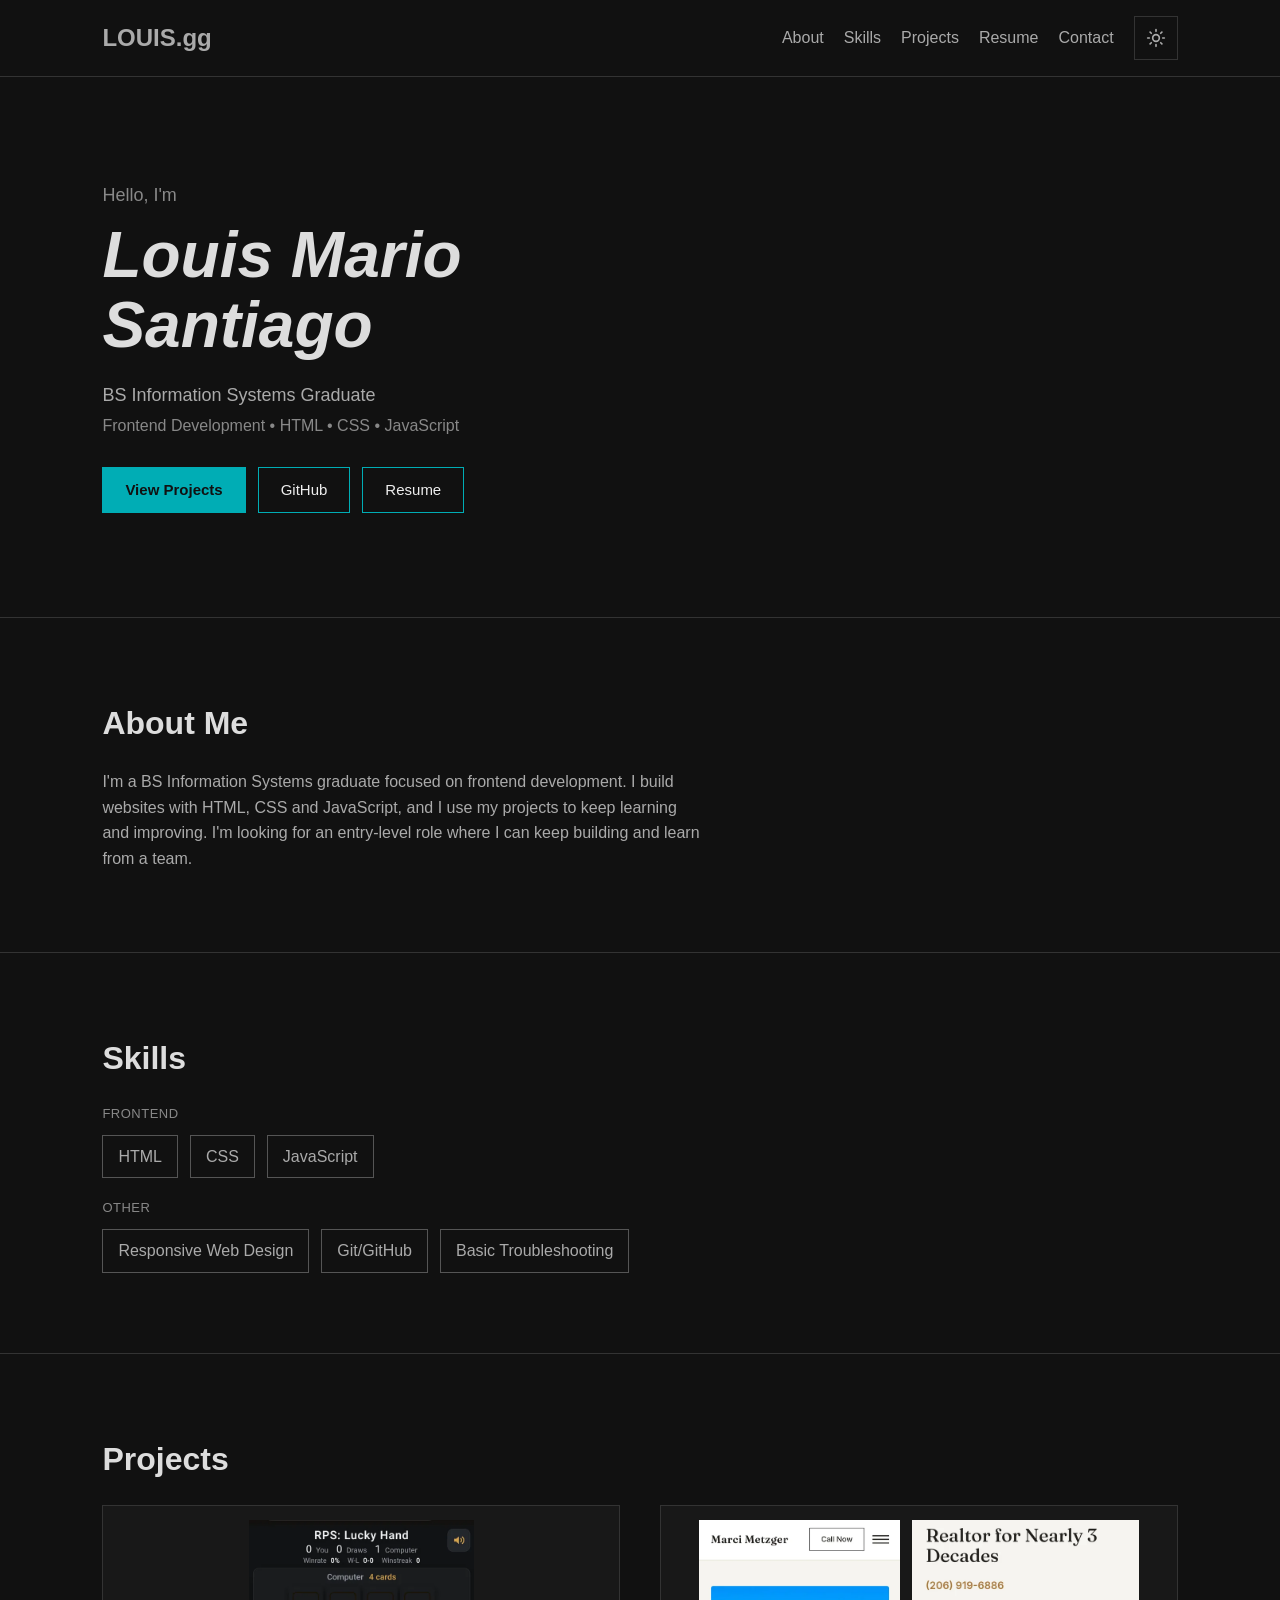
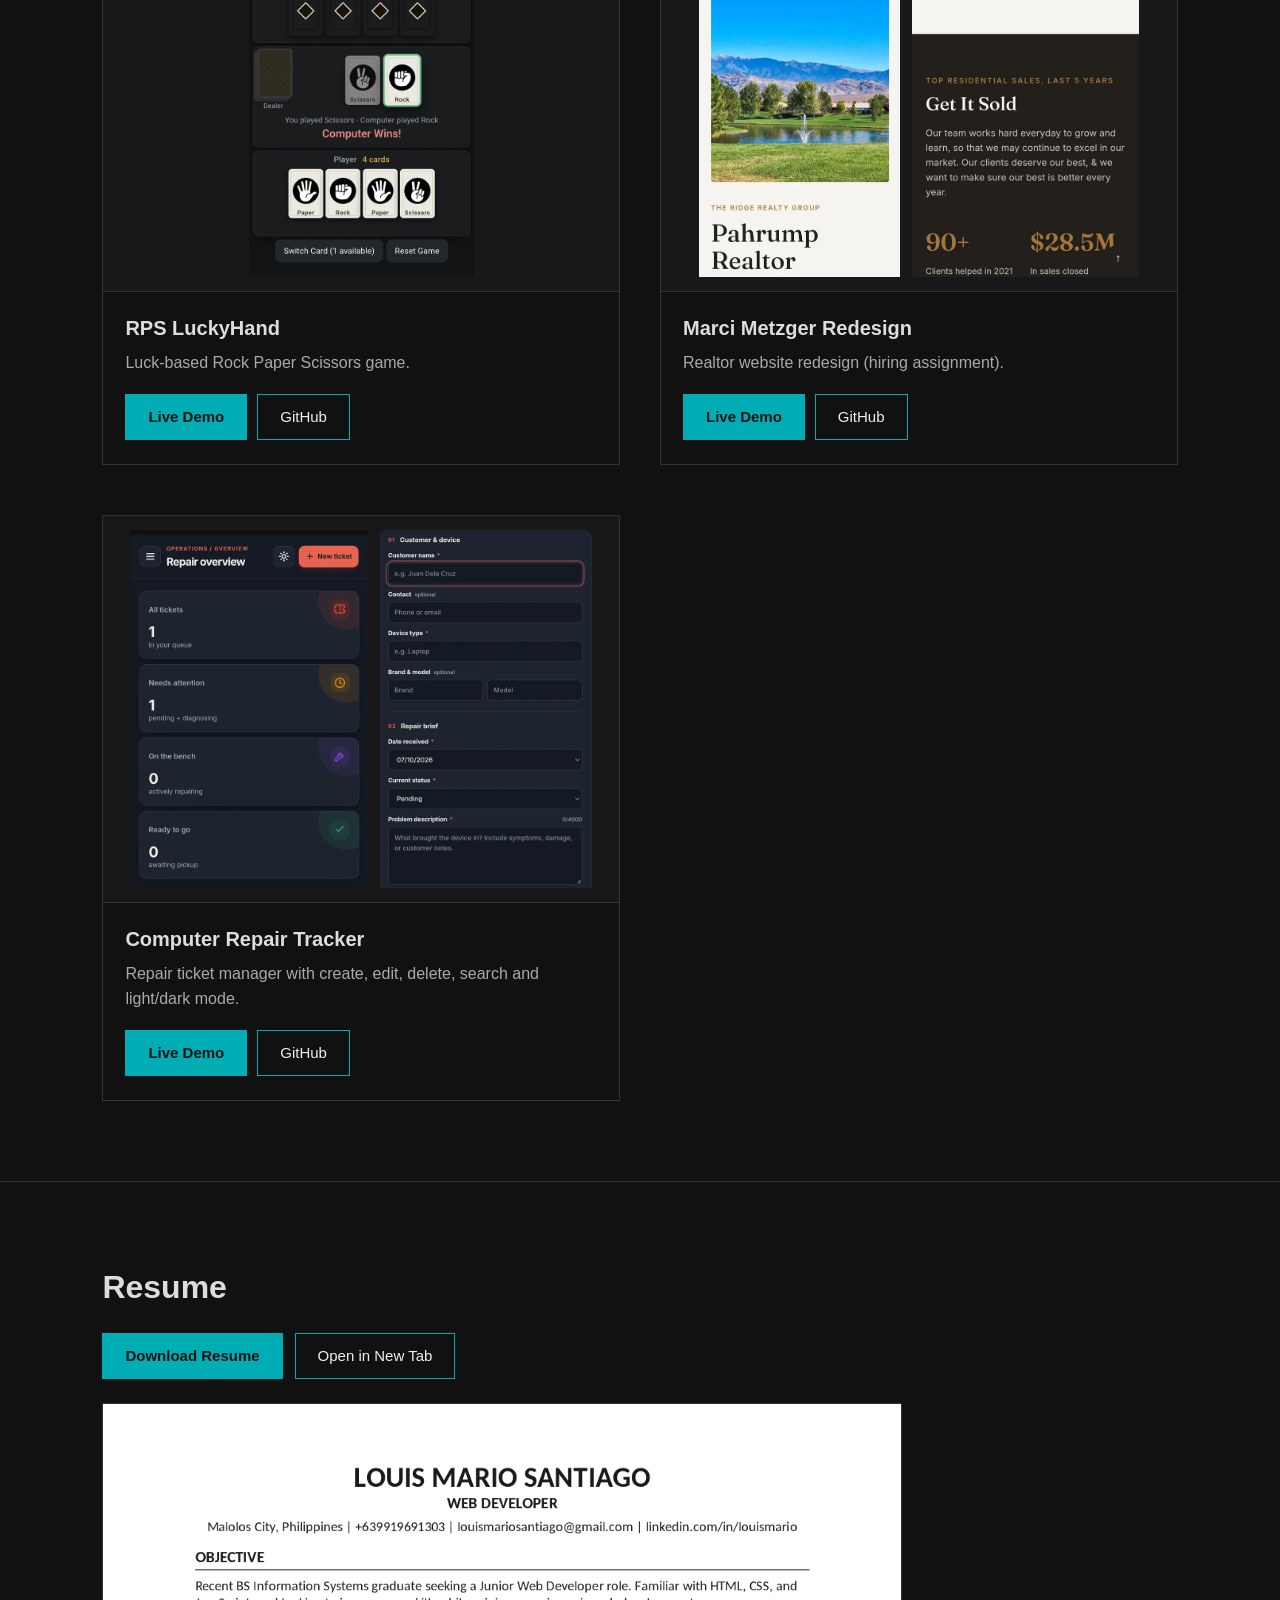
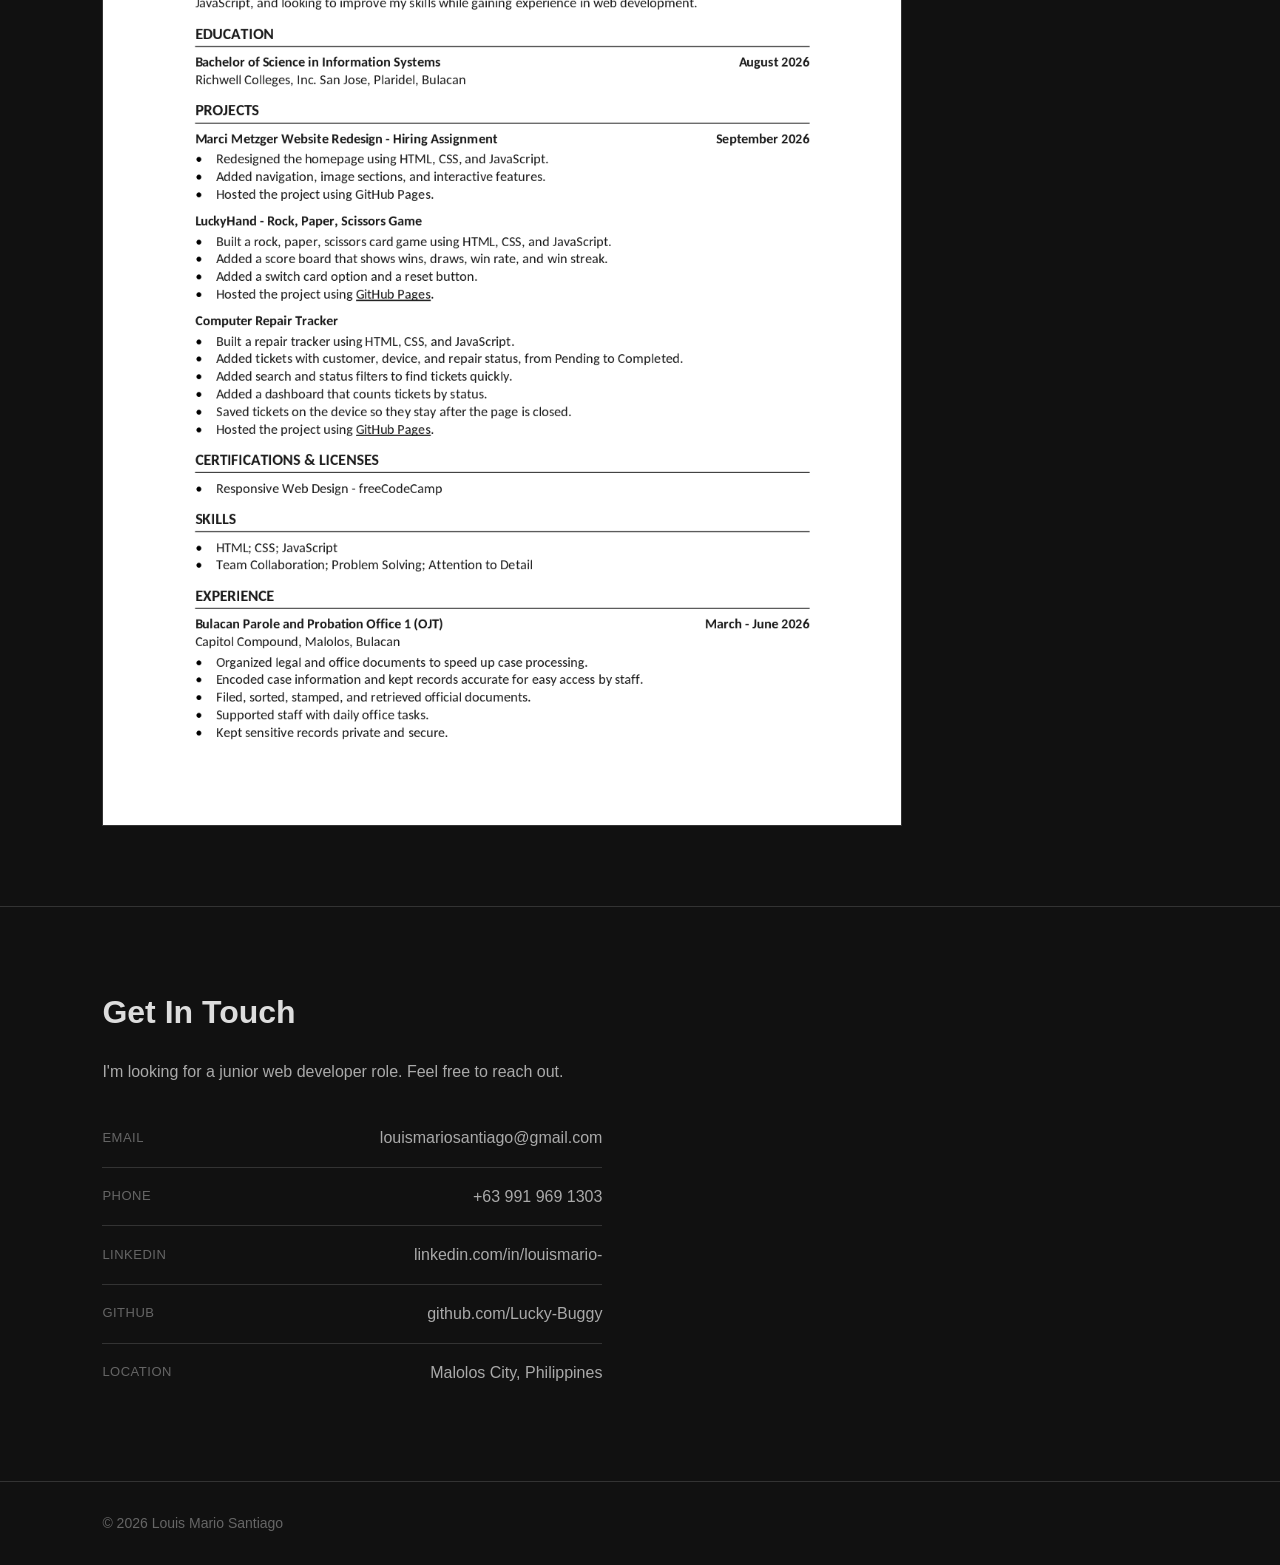
<file: index.html>
<!DOCTYPE html>
<html lang="en" data-theme="dark">

<head>
    <meta charset="UTF-8">
    <meta name="viewport" content="width=device-width, initial-scale=1.0">
    <meta name="description" content="Portfolio of Louis Mario Santiago, a BS Information Systems graduate focused on frontend development with HTML, CSS and JavaScript.">
    <title>Louis Mario Santiago | Frontend Development Portfolio</title>
    <meta name="theme-color" content="#111111">
    <script>
        try {
            var saved = localStorage.getItem("theme");
            if (saved === "light" || saved === "dark") {
                document.documentElement.setAttribute("data-theme", saved);
            }
        } catch (e) { }
    </script>
    <link rel="stylesheet" href="portfolio.css">
</head>

<body>

    <header>
        <nav>
            <h2>LOUIS.gg</h2>

            <div class="nav-right">
                <div id="nav-links" class="nav-links">
                    <a href="#about">About</a>
                    <a href="#skills">Skills</a>
                    <a href="#projects">Projects</a>
                    <a href="#resume">Resume</a>
                    <a href="#contact">Contact</a>
                </div>

                <button class="theme-toggle" type="button" aria-label="Switch to light mode">
                    <svg class="icon-sun" viewBox="0 0 24 24" aria-hidden="true">
                        <circle cx="12" cy="12" r="4"></circle>
                        <path d="M12 2v2M12 20v2M4.93 4.93l1.41 1.41M17.66 17.66l1.41 1.41M2 12h2M20 12h2M4.93 19.07l1.41-1.41M17.66 6.34l1.41-1.41"></path>
                    </svg>
                    <svg class="icon-moon" viewBox="0 0 24 24" aria-hidden="true">
                        <path d="M21 12.79A9 9 0 1 1 11.21 3 7 7 0 0 0 21 12.79z"></path>
                    </svg>
                </button>

                <button class="nav-toggle" type="button" aria-label="Toggle menu" aria-expanded="false" aria-controls="nav-links">
                    <span></span><span></span><span></span>
                </button>
            </div>
        </nav>
    </header>

    <main>

        <section class="hero reveal">
      
            <p class="hero-hello">Hello, I'm</p>

            <h1><em>Louis Mario<br>Santiago</em></h1>

            <p class="hero-role">BS Information Systems Graduate</p>
            <p class="hero-focus">Frontend Development &bull; HTML &bull; CSS &bull; JavaScript</p>

            <div class="hero-buttons">
                <a href="#projects" class="btn btn-primary">View Projects</a>
                <a href="https://github.com/Lucky-Buggy" class="btn" target="_blank" rel="noopener noreferrer">GitHub</a>
                <a href="#resume" class="btn">Resume</a>
            </div>
        </section>

        <section id="about" class="reveal">
            <h2>About Me</h2>

            <p>
                I'm a BS Information Systems graduate focused on frontend development.
                I build websites with HTML, CSS and JavaScript, and I use my projects
                to keep learning and improving. I'm looking for an entry-level role
                where I can keep building and learn from a team.
            </p>
        </section>

        <section id="skills" class="reveal">
            <h2>Skills</h2>

            <h3 class="skill-group">Frontend</h3>
            <ul>
                <li>HTML</li>
                <li>CSS</li>
                <li>JavaScript</li>
            </ul>

            <h3 class="skill-group">Other</h3>
            <ul>
                <li>Responsive Web Design</li>
                <li>Git/GitHub</li>
                <li>Basic Troubleshooting</li>
            </ul>
        </section>

        <section id="projects" class="reveal">
            <h2>Projects</h2>

            <div class="project-grid">

                <article class="project">
                    <figure class="project-shot is-phone">
                        <img src="images/rps-luckyhand.webp" alt="RPS LuckyHand game screen showing the computer's and player's cards, the score, and a Computer Wins result" width="566" height="900" loading="lazy">
                    </figure>
                    <div class="project-info">
                        <h3>RPS LuckyHand</h3>
                        <p>Luck-based Rock Paper Scissors game.</p>
                        <div class="project-links">
                            <a href="https://lucky-buggy.github.io/RPS-LuckyHand/" class="btn btn-primary" target="_blank" rel="noopener noreferrer">Live Demo</a>
                            <a href="https://github.com/Lucky-Buggy/RPS-LuckyHand" class="btn" target="_blank" rel="noopener noreferrer">GitHub</a>
                        </div>
                    </div>
                </article>

                <article class="project">
                    <figure class="project-shot is-phone">
                        <img src="images/marci-hero.webp" alt="Marci Metzger redesign: mobile header and hero with a lake and mountain photo and the headline Pahrump Realtor" width="507" height="900" loading="lazy">
                        <img src="images/marci-stats.webp" alt="Marci Metzger redesign: dark Get It Sold section with sales statistics" width="570" height="900" loading="lazy">
                    </figure>
                    <div class="project-info">
                        <h3>Marci Metzger Redesign</h3>
                        <p>Realtor website redesign (hiring assignment).</p>
                        <div class="project-links">
                            <a href="https://lucky-buggy.github.io/marci/" class="btn btn-primary" target="_blank" rel="noopener noreferrer">Live Demo</a>
                            <a href="https://github.com/Lucky-Buggy/marci" class="btn" target="_blank" rel="noopener noreferrer">GitHub</a>
                        </div>
                    </div>
                </article>

                <article class="project">
                    <figure class="project-shot is-phone">
                        <img src="images/crt-overview.webp" alt="Computer Repair Tracker overview screen in dark mode with ticket counts for all tickets, needs attention, on the bench and ready to go" width="534" height="900" loading="lazy">
                        <img src="images/crt-form.webp" alt="Computer Repair Tracker new ticket form with customer, device and repair details fields" width="534" height="900" loading="lazy">
                    </figure>
                    <div class="project-info">
                        <h3>Computer Repair Tracker</h3>
                        <p>Repair ticket manager with create, edit, delete, search and light/dark mode.</p>
                        <div class="project-links">
                            <a href="https://lucky-buggy.github.io/Computer-Repair-Tracker/" class="btn btn-primary" target="_blank" rel="noopener noreferrer">Live Demo</a>
                            <a href="https://github.com/Lucky-Buggy/Computer-Repair-Tracker" class="btn" target="_blank" rel="noopener noreferrer">GitHub</a>
                        </div>
                    </div>
                </article>


            </div>
        </section>

        <section id="resume" class="reveal">
            <h2>Resume</h2>

            <div class="resume-buttons">
                <a href="resume/Louis_Mario_Santiago_Resume.pdf" class="btn btn-primary" download>Download Resume</a>
                <a href="resume/Louis_Mario_Santiago_Resume.pdf" class="btn" target="_blank" rel="noopener noreferrer">Open in New Tab</a>
            </div>

            <div class="resume-viewer">
                
                <iframe class="resume-frame" data-src="resume/Louis_Mario_Santiago_Resume.pdf#view=FitH" title="Louis Mario Santiago resume (PDF)"></iframe>

              
                <img class="resume-preview" src="images/resume-preview.webp" alt="Preview of Louis Mario Santiago's one-page resume" width="1105" height="1430" loading="lazy">
            </div>
        </section>

        <section id="contact" class="reveal">
            <h2>Get In Touch</h2>

            <p>
                I'm looking for a junior web developer role. Feel free to reach out.
            </p>

            <ul class="contact-list">
                <li>
                    <span class="contact-label">Email</span>
                    <a href="mailto:louismariosantiago@gmail.com">louismariosantiago@gmail.com</a>
                </li>
                <li>
                    <span class="contact-label">Phone</span>
                    <a href="tel:+639919691303">+63 991 969 1303</a>
                </li>
                <li>
                    <span class="contact-label">LinkedIn</span>
                    <a href="https://linkedin.com/in/louismario-" target="_blank" rel="noopener noreferrer">linkedin.com/in/louismario-</a>
                </li>
                <li>
                    <span class="contact-label">GitHub</span>
                    <a href="https://github.com/Lucky-Buggy" target="_blank" rel="noopener noreferrer">github.com/Lucky-Buggy</a>
                </li>
                <li>
                    <span class="contact-label">Location</span>
                    <span>Malolos City, Philippines</span>
                </li>
            </ul>
        </section>

    </main>

    <footer>
        <p>&copy; 2026 Louis Mario Santiago</p>
    </footer>


    <script src="portfolio.js"></script>
</body>

    </html>
</file>
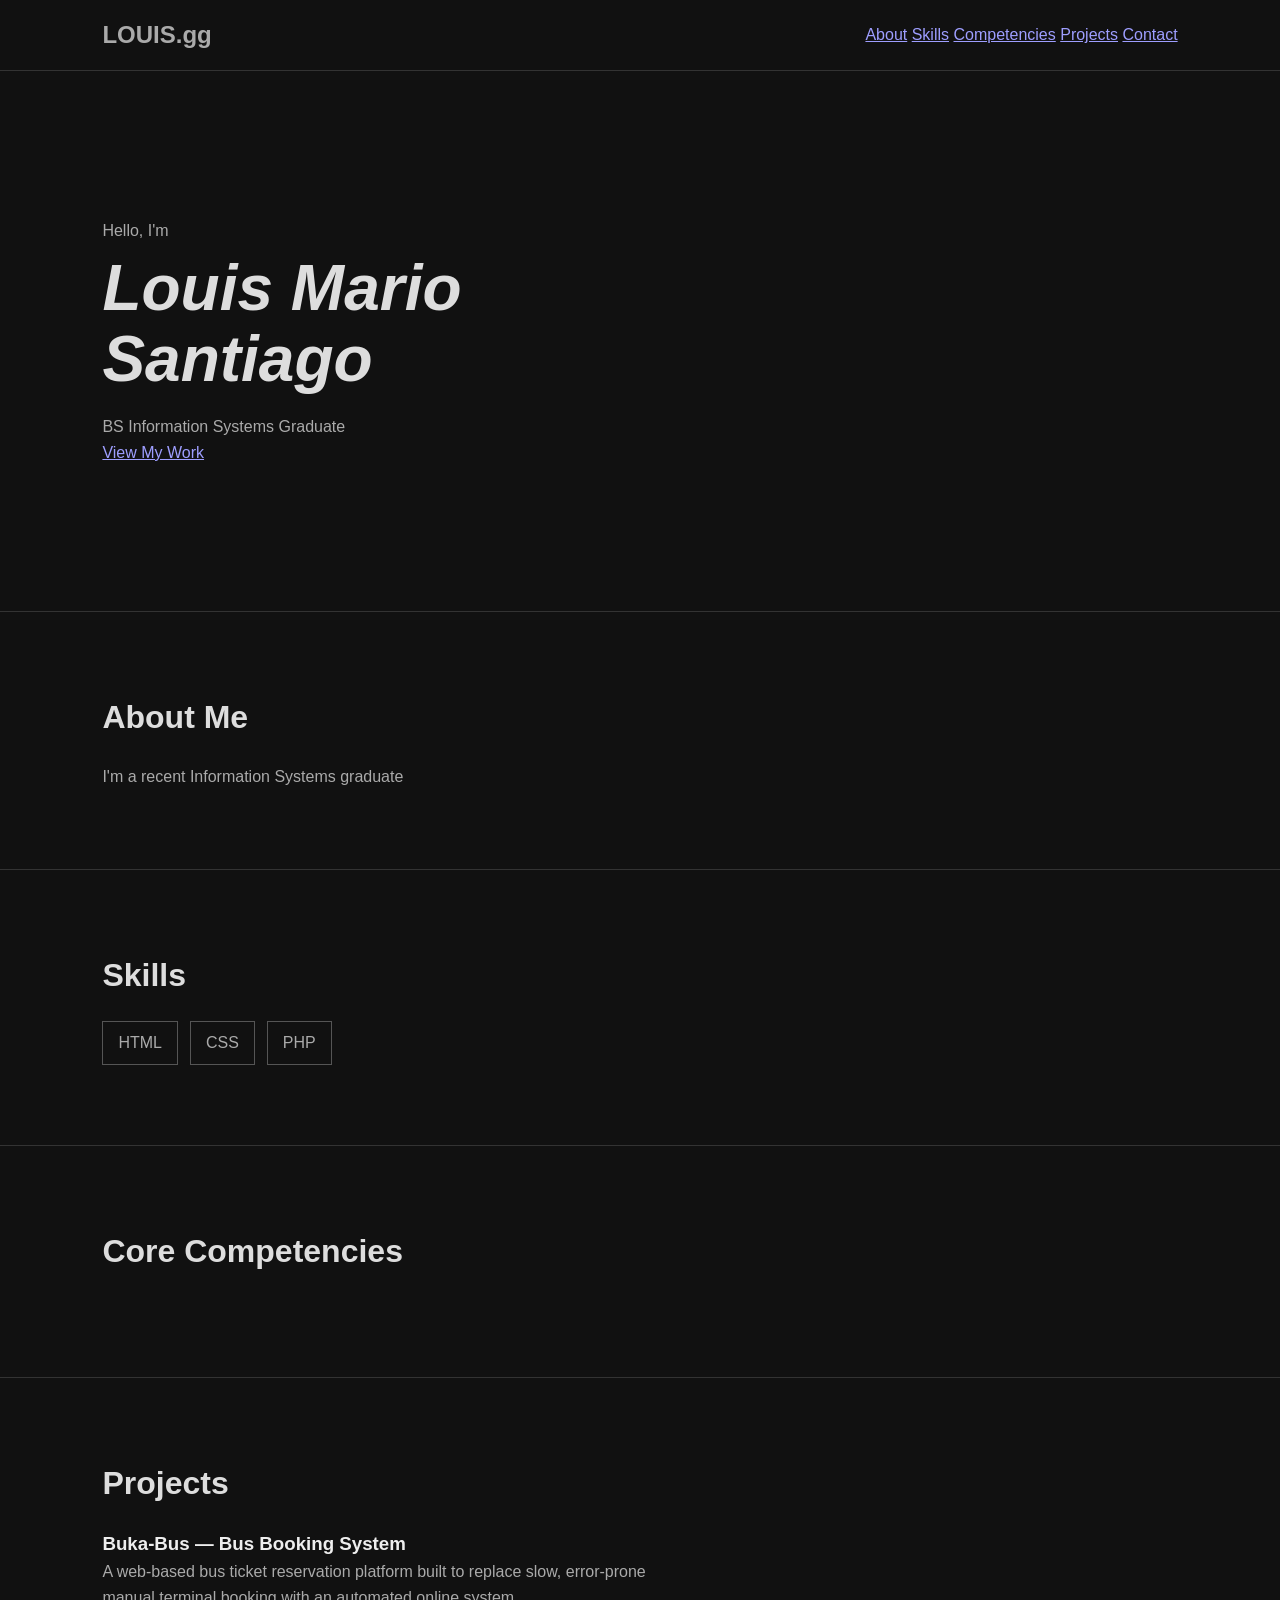
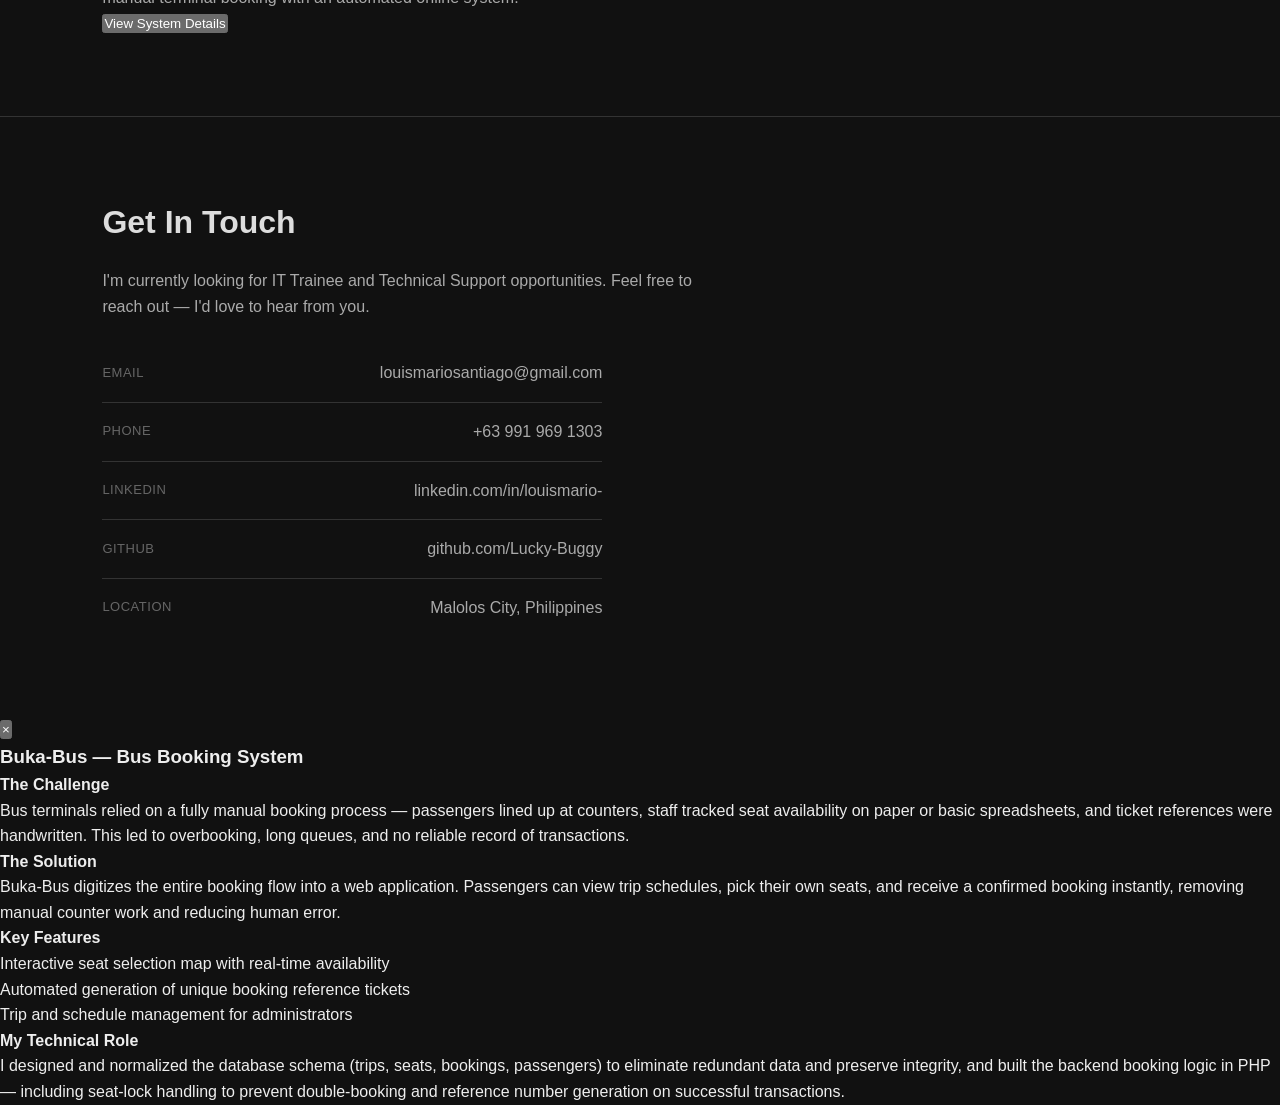
<file: portfolio.html>
<!DOCTYPE html>
<html lang="en">

<head>
    <meta charset="UTF-8">
    <meta name="viewport" content="width=device-width, initial-scale=1.0">
    <title>Louis's Portfolio</title>
    <link rel="stylesheet" href="portfolio.css">
</head>

<body>

    <header>
        <nav>
            <h2>LOUIS.gg</h2>

            <div>
                <a href="#about">About</a>
                <a href="#skills">Skills</a>
                <a href="#competencies">Competencies</a>
                <a href="#projects">Projects</a>
              <a href="#contact">Contact</a>
            </div>
        </nav>
    </header>

    <main>

        <section class="hero reveal">
            <p>Hello, I'm</p>

            <h1><em>Louis Mario<br>Santiago</em></h1>

            <p>BS Information Systems Graduate</p>

            <a href="#projects">View My Work</a>
        </section>

        <section id="about" class="reveal">
            <h2>About Me</h2>

            <p>
                I'm a recent Information Systems graduate
            </p>
        </section>

        <section id="skills" class="reveal">
            <h2>Skills</h2>

            <ul>
                <li>HTML</li>
                <li>CSS</li>
                <li>PHP</li>
            </ul>
        </section>

        <section id="competencies" class="reveal">
            <h2>Core Competencies</h2>
            <p>
                
            </p>
        </section>

        <section id="projects" class="reveal">
            <h2>Projects</h2>

            <article>
                <h3>Buka-Bus — Bus Booking System</h3>
                <p>
                    A web-based bus ticket reservation platform built to replace slow,
                    error-prone manual terminal booking with an automated online system.
                </p>
                <button class="view-details-btn" data-modal-target="#bukabus-modal">
                    View System Details
                </button>
            </article>

        </section>


<section id="contact" class="reveal">
    <h2>Get In Touch</h2>

    <p>
        I'm currently looking for IT Trainee and Technical Support opportunities.
        Feel free to reach out — I'd love to hear from you.
    </p>

    <ul class="contact-list">
        <li>
            <span class="contact-label">Email</span>
            <a href="louismariosantiago@gmail.com">louismariosantiago@gmail.com</a>
        </li>
        <li>
            <span class="contact-label">Phone</span>
            <a href="tel:+63919691303">+63 991 969 1303</a>
        </li>
        <li>
            <span class="contact-label">LinkedIn</span>
            <a href="https://linkedin.com/in/louismario-" target="_blank" rel="noopener noreferrer">linkedin.com/in/louismario-</a>
        </li>
        <li>
            <span class="contact-label">GitHub</span>
            <a href="https://github.com/Lucky-Buggy" target="_blank" rel="noopener noreferrer">github.com/Lucky-Buggy</a>
        </li>
        <li>
            <span class="contact-label">Location</span>
            <span>Malolos City, Philippines</span>
        </li>
    </ul>
</section>
      
    </main>

    
    <div class="modal-overlay" id="bukabus-modal">
        <div class="modal">
            <button class="modal-close" aria-label="Close modal">&times;</button>

            <h3>Buka-Bus — Bus Booking System</h3>

            <div class="modal-section">
                <h4>The Challenge</h4>
                <p>
                    Bus terminals relied on a fully manual booking process — passengers
                    lined up at counters, staff tracked seat availability on paper or
                    basic spreadsheets, and ticket references were handwritten. This led
                    to overbooking, long queues, and no reliable record of transactions.
                </p>
            </div>

            <div class="modal-section">
                <h4>The Solution</h4>
                <p>
                    Buka-Bus digitizes the entire booking flow into a web application.
                    Passengers can view trip schedules, pick their own seats, and
                    receive a confirmed booking instantly, removing manual counter
                    work and reducing human error.
                </p>
            </div>

            <div class="modal-section">
                <h4>Key Features</h4>
                <ul>
                    <li>Interactive seat selection map with real-time availability</li>
                    <li>Automated generation of unique booking reference tickets</li>
                    <li>Trip and schedule management for administrators</li>
                </ul>
            </div>

            <div class="modal-section">
                <h4>My Technical Role</h4>
                <p>
                    I designed and normalized the database schema (trips, seats,
                    bookings, passengers) to eliminate redundant data and preserve
                    integrity, and built the backend booking logic in PHP —
                    including seat-lock handling to prevent double-booking and
                    reference number generation on successful transactions.
                </p>
            </div>
        </div>
    </div>

    <script src="portfolio.js"></script>
</body>

</html>
</file>
<file: portfolio.css>
* {
    margin: 0;
    padding: 0;
    box-sizing: border-box;
}

:root,
:root[data-theme="dark"] {
    color-scheme: dark;
    --bg: #111;
    --bg-soft: #181818;
    --text: #eee;
    --text-strong: #ddd;
    --text-muted: #aaa;
    --text-dim: #888;
    --text-faint: #666;
    --border: #333;
    --border-strong: #555;
    --accent: #00adb5;
    --accent-hover: #00959c;
    --on-accent: #111;
    --shadow: rgba(0, 0, 0, 0.4);
    --overlay: rgba(0, 0, 0, 0.75);
}

:root[data-theme="light"] {
    color-scheme: light;
    --bg: #f1f1ef;
    --bg-soft: #e6e6e3;
    --text: #1d1d1d;
    --text-strong: #111;
    --text-muted: #4d4d4d;
    --text-dim: #5f5f5f;
    --text-faint: #767676;
    --border: #cfcfcb;
    --border-strong: #a8a8a3;
    --accent: #007a80;
    --accent-hover: #006469;
    --on-accent: #fff;
    --shadow: rgba(0, 0, 0, 0.12);
    --overlay: rgba(0, 0, 0, 0.55);
}

/* Side spacing. On very wide screens the content stays centered
   at about 1100px instead of stretching across the whole monitor. */
:root {
    --gutter: 8%;
    --pad: max(var(--gutter), calc((100% - 1100px) / 2));
}

html {
    scroll-behavior: smooth;
    /* keeps section titles from hiding under the sticky header */
    scroll-padding-top: 84px;
}

body {
    font-family: Arial, sans-serif;
    background-color: var(--bg);
    color: var(--text);
    line-height: 1.6;
    overflow-x: hidden;
    transition: background-color 0.2s ease, color 0.2s ease;
}

img {
    max-width: 100%;
    display: block;
}

/* ===== Navigation ===== */
header {
    padding: 16px var(--pad);
    border-bottom: 1px solid var(--border);
    position: sticky;
    top: 0;
    background-color: var(--bg);
    z-index: 100;
    transition: box-shadow 0.3s ease, background-color 0.2s ease;
}

header.scrolled {
    box-shadow: 0 4px 12px var(--shadow);
}

nav {
    display: flex;
    justify-content: space-between;
    align-items: center;
    gap: 12px;
}

nav h2 {
    color: var(--text-muted);
}

.nav-right {
    display: flex;
    align-items: center;
    gap: 20px;
}

.nav-links {
    display: flex;
    gap: 20px;
}

.nav-links a {
    color: var(--text-muted);
    text-decoration: none;
    padding: 8px 0;
}

.nav-links a:hover {
    color: var(--accent);
}

/* square icon buttons: hamburger + light/dark switch */
.nav-toggle,
.theme-toggle {
    width: 44px;
    height: 44px;
    background: none;
    border: 1px solid var(--border);
    color: var(--text-muted);
    cursor: pointer;
    flex-shrink: 0;
    transition: border-color 0.2s ease, color 0.2s ease;
}

.theme-toggle {
    display: inline-flex;
    align-items: center;
    justify-content: center;
}

.theme-toggle:hover,
.nav-toggle:hover {
    border-color: var(--accent);
    color: var(--accent);
}

.theme-toggle svg {
    width: 20px;
    height: 20px;
    fill: none;
    stroke: currentColor;
    stroke-width: 2;
    stroke-linecap: round;
    stroke-linejoin: round;
}

/* dark mode shows the sun (tap = go light), light mode shows the moon (tap = go dark) */
.theme-toggle .icon-moon {
    display: none;
}

:root[data-theme="light"] .theme-toggle .icon-sun {
    display: none;
}

:root[data-theme="light"] .theme-toggle .icon-moon {
    display: block;
}

/* hamburger button (only shown on phones) */
.nav-toggle {
    display: none;
    flex-direction: column;
    justify-content: center;
    align-items: center;
    gap: 5px;
}

.nav-toggle span {
    display: block;
    width: 20px;
    height: 2px;
    background: currentColor;
    transition: transform 0.2s ease, opacity 0.2s ease;
}

.nav-toggle[aria-expanded="true"] span:nth-child(1) {
    transform: translateY(7px) rotate(45deg);
}

.nav-toggle[aria-expanded="true"] span:nth-child(2) {
    opacity: 0;
}

.nav-toggle[aria-expanded="true"] span:nth-child(3) {
    transform: translateY(-7px) rotate(-45deg);
}

/* ===== Buttons (shared) ===== */
.btn {
    display: inline-flex;
    align-items: center;
    justify-content: center;
    min-height: 44px;
    padding: 10px 22px;
    border: 1px solid var(--accent);
    background: transparent;
    color: var(--text);
    font-family: inherit;
    font-size: 15px;
    text-decoration: none;
    text-align: center;
    cursor: pointer;
    transition: background-color 0.2s ease, color 0.2s ease;
}

.btn:hover {
    background-color: var(--accent);
    color: var(--on-accent);
}

.btn-primary {
    background-color: var(--accent);
    color: var(--on-accent);
    font-weight: bold;
}

.btn-primary:hover {
    background-color: var(--accent-hover);
    border-color: var(--accent-hover);
}

/* ===== Hero ===== */
.hero {
    min-height: 60vh;
    display: flex;
    flex-direction: column;
    justify-content: center;
    padding: 60px var(--pad);
}

.hero-photo {
    width: 96px;
    height: 96px;
    object-fit: cover;
    border-radius: 50%;
    border: 1px solid var(--border);
    margin-bottom: 20px;
}

.hero-hello {
    color: var(--text-dim);
    font-size: 18px;
}

.hero h1 {
    font-size: clamp(40px, 7vw, 64px);
    line-height: 1.1;
    color: var(--text-strong);
    margin: 10px 0 20px;
}

.hero-role {
    color: var(--text-muted);
    font-size: 18px;
}

.hero-focus {
    color: var(--text-dim);
    margin-top: 4px;
}

.hero-buttons {
    display: flex;
    flex-wrap: wrap;
    gap: 12px;
    margin-top: 28px;
}

/* ===== Sections ===== */
section:not(.hero) {
    padding: 80px var(--pad);
    border-top: 1px solid var(--border);
}

section h2 {
    font-size: clamp(26px, 4vw, 32px);
    margin-bottom: 20px;
    color: var(--text-strong);
}

section p {
    color: var(--text-muted);
    max-width: 600px;
}

/* ===== Skills ===== */
.skill-group {
    color: var(--text-dim);
    font-size: 13px;
    font-weight: normal;
    text-transform: uppercase;
    letter-spacing: 0.5px;
    margin: 20px 0 10px;
}

.skill-group:first-of-type {
    margin-top: 0;
}

#skills ul {
    list-style: none;
    display: flex;
    gap: 12px;
    flex-wrap: wrap;
}

#skills li {
    border: 1px solid var(--border-strong);
    padding: 8px 15px;
    color: var(--text-muted);
    transition: border-color 0.2s ease, color 0.2s ease;
}

#skills li:hover {
    border-color: var(--accent);
    color: var(--accent);
}

/* ===== Projects ===== */
.project-grid {
    display: grid;
    grid-template-columns: 1fr;
    gap: 40px;
}

.project {
    border: 1px solid var(--border);
    transition: border-color 0.25s ease;
    min-width: 0;
}

.project:hover {
    border-color: var(--accent);
}

/* Screenshot: same size for every project, cropped from the top */
.project-shot {
    position: relative;
    aspect-ratio: 4 / 3;
    background: var(--bg-soft);
    border-bottom: 1px solid var(--border);
    overflow: hidden;
}

.project-shot img {
    width: 100%;
    height: 100%;
    object-fit: cover;
    object-position: top;
}

/* Phone screenshots (tall images): shown whole, side by side if there are two */
.project-shot.is-phone {
    display: flex;
    align-items: center;
    justify-content: center;
    gap: 12px;
    padding: 14px;
}

.project-shot.is-phone img {
    width: auto;
    height: 100%;
    max-width: calc(50% - 6px);
    object-fit: contain;
}

.project-shot.is-phone img:only-child {
    max-width: 100%;
}

/* shown only when the screenshot file is missing */
.project-shot.is-missing img {
    display: none;
}

.project-shot.is-missing::after {
    content: "Screenshot coming soon";
    position: absolute;
    inset: 0;
    display: flex;
    align-items: center;
    justify-content: center;
    color: var(--text-faint);
    font-size: 14px;
}

.project-info {
    padding: 20px 22px 24px;
}

.project h3 {
    color: var(--text-strong);
    font-size: 20px;
    margin-bottom: 6px;
}

.project-info p {
    max-width: none;
}

.project-links {
    display: flex;
    flex-wrap: wrap;
    gap: 10px;
    margin-top: 18px;
}


.project-links a[href=""] {
    display: none;
}

/* ===== Resume ===== */
.resume-buttons {
    display: flex;
    flex-wrap: wrap;
    gap: 12px;
    margin-bottom: 24px;
}

.resume-viewer {
    max-width: 800px;
}

/* the PDF itself */
.resume-frame {
    display: block;
    width: 100%;
    height: min(1000px, 85vh);
    min-height: 480px;
    border: 1px solid var(--border);
    background: #fff;
}

/* Phones (and any browser that can't show a PDF inside a page) get the
   image preview of the resume instead. The buttons above still work. */
.resume-preview {
    display: none;
    width: 100%;
    height: auto;
    border: 1px solid var(--border);
    background: #fff;
}

.no-pdf-viewer .resume-frame {
    display: none;
}

.no-pdf-viewer .resume-preview {
    display: block;
}

/* ===== Scroll Reveal ===== */
.reveal {
    opacity: 0;
    transform: translateY(30px);
    transition: opacity 0.6s ease, transform 0.6s ease;
}

.reveal.is-visible {
    opacity: 1;
    transform: translateY(0);
}

@media (prefers-reduced-motion: reduce) {
    html {
        scroll-behavior: auto;
    }

    .reveal {
        opacity: 1;
        transform: none;
        transition: none;
    }
}

/* ===== Contact ===== */
.contact-list {
    list-style: none;
    margin-top: 25px;
    max-width: 500px;
}

.contact-list li {
    display: flex;
    justify-content: space-between;
    align-items: center;
    gap: 16px;
    padding: 16px 0;
    border-bottom: 1px solid var(--border);
}

.contact-list li:last-child {
    border-bottom: none;
}

.contact-label {
    color: var(--text-faint);
    font-size: 13px;
    text-transform: uppercase;
    letter-spacing: 0.5px;
}

.contact-list a {
    color: var(--text-muted);
    text-decoration: none;
    overflow-wrap: anywhere;
    transition: color 0.2s ease;
}

.contact-list a:hover {
    color: var(--accent);
}

.contact-list span:not(.contact-label) {
    color: var(--text-muted);
}

/* ===== Footer ===== */
footer {
    padding: 30px var(--pad);
    border-top: 1px solid var(--border);
    color: var(--text-faint);
    font-size: 14px;
}


@media (min-width: 600px) and (max-width: 899px) {
    .project-shot.is-phone {
        aspect-ratio: 16 / 10;
    }
}

/* ===== Laptops / desktops: two projects per row ===== */
@media (min-width: 900px) {
    .project-grid {
        grid-template-columns: 1fr 1fr;
        gap: 50px 40px;
    }
}

/* ===== Large monitors: slightly bigger base sizes ===== */
@media (min-width: 1500px) {
    body {
        font-size: 17px;
    }

    .hero {
        min-height: 55vh;
    }
}

/* ===== Phones in landscape (short screens): don't force a tall hero ===== */
@media (max-height: 500px) {
    .hero {
        min-height: auto;
        padding-top: 40px;
        padding-bottom: 40px;
    }

    section:not(.hero) {
        padding-top: 50px;
        padding-bottom: 50px;
    }
}

/* ===== Mobile ===== */
@media (max-width: 700px) {

    :root {
        --gutter: 6%;
    }

    html {
        scroll-padding-top: 80px;
    }

    .nav-right {
        gap: 8px;
    }

    .nav-toggle {
        display: flex;
    }

    /* menu opens below the header bar */
    .nav-links {
        display: none;
        flex-direction: column;
        gap: 0;
        position: absolute;
        top: 100%;
        left: 0;
        right: 0;
        background: var(--bg);
        border-bottom: 1px solid var(--border);
        padding: 6px var(--gutter) 14px;
    }

    .nav-links.is-open {
        display: flex;
    }

    .nav-links a {
        padding: 14px 0;
        border-bottom: 1px solid var(--border);
    }

    .hero {
        min-height: auto;
        padding: 50px var(--gutter) 60px;
    }

    .hero-buttons .btn {
        flex: 1 1 140px;
    }

    section:not(.hero) {
        padding: 60px var(--gutter);
    }

    .project-grid {
        gap: 32px;
    }

    /* taller frame so phone screenshots stay big enough to read */
    .project-shot.is-phone {
        aspect-ratio: 1 / 1;
        padding: 12px;
    }

    .project-info {
        padding: 18px 16px 20px;
    }

    .project-links .btn {
        flex: 1 1 120px;
    }

    .resume-buttons .btn {
        flex: 1 1 100%;
    }


    .contact-list li {
        flex-direction: column;
        align-items: flex-start;
        gap: 6px;
    }
}

/* ===== Very small phones (320px) ===== */
@media (max-width: 359px) {
    nav h2 {
        font-size: 18px;
    }

    .btn {
        padding: 10px 16px;
    }
}
</file>
